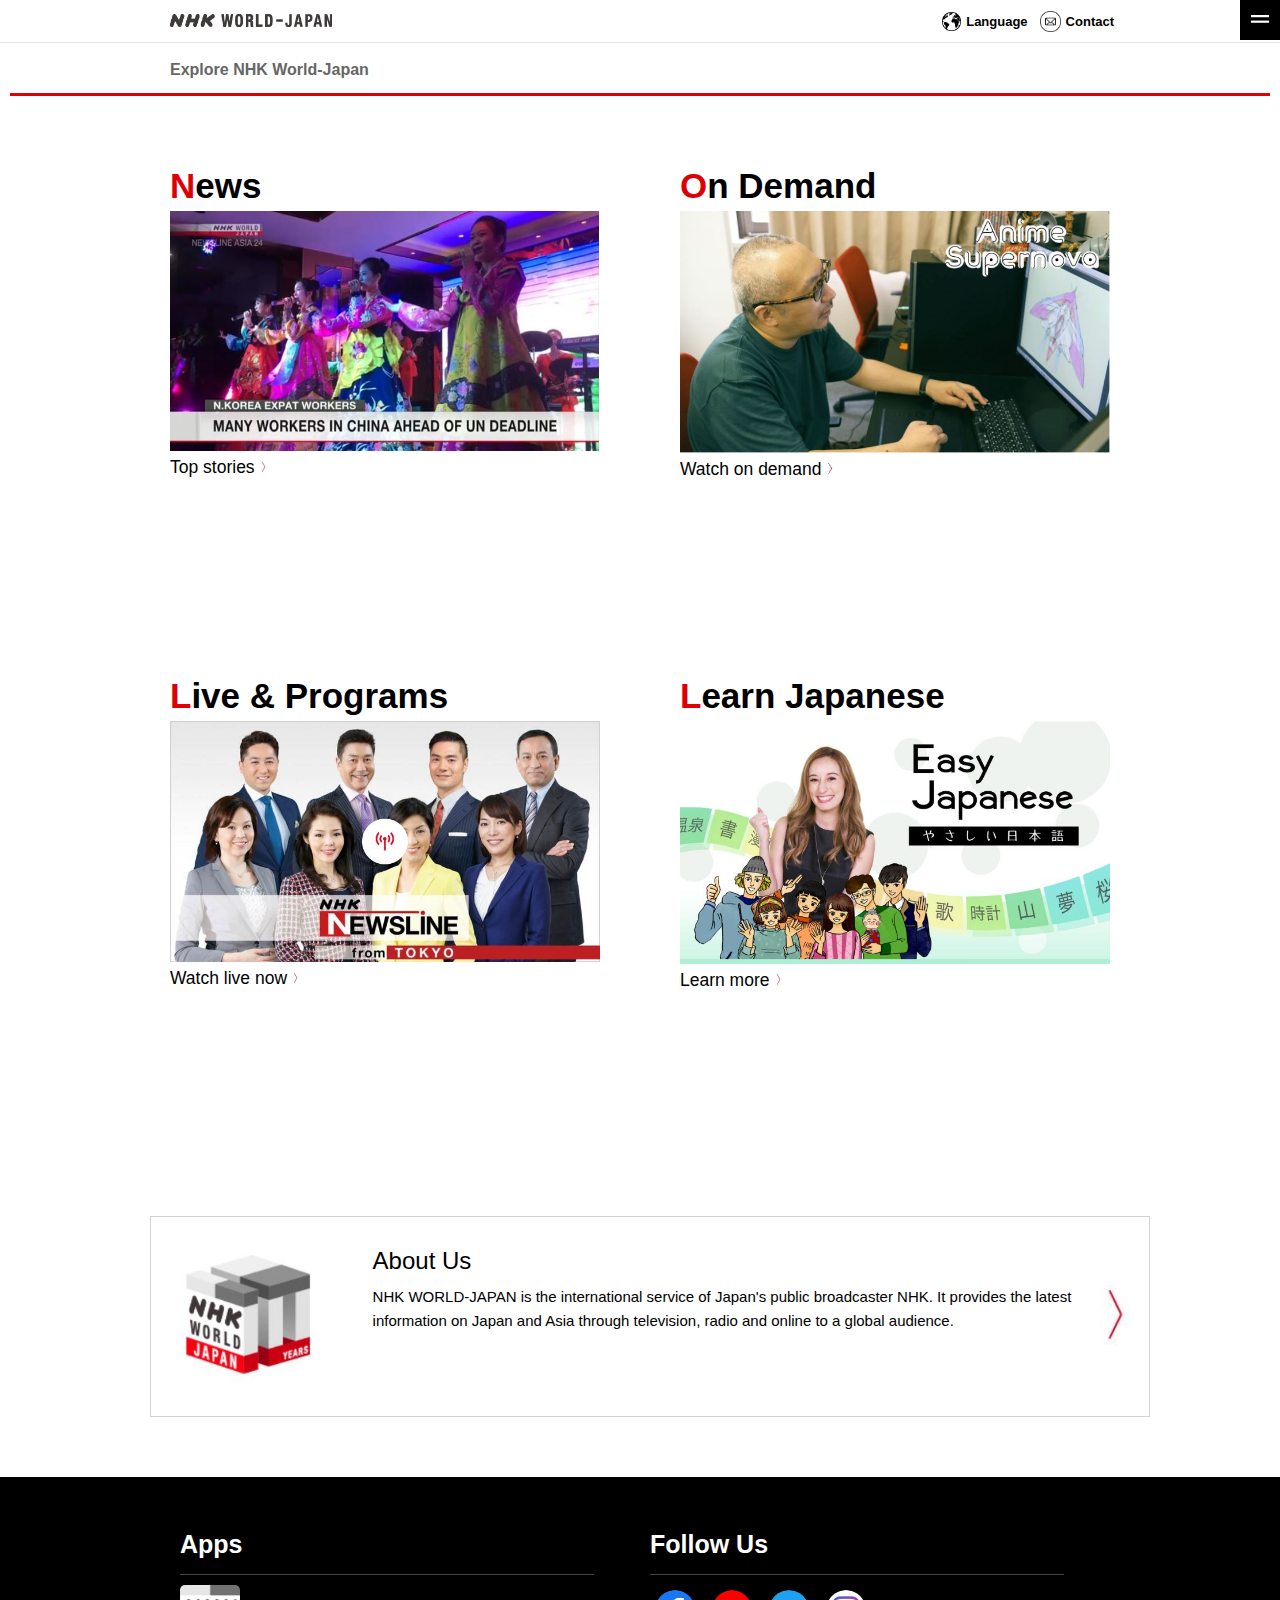
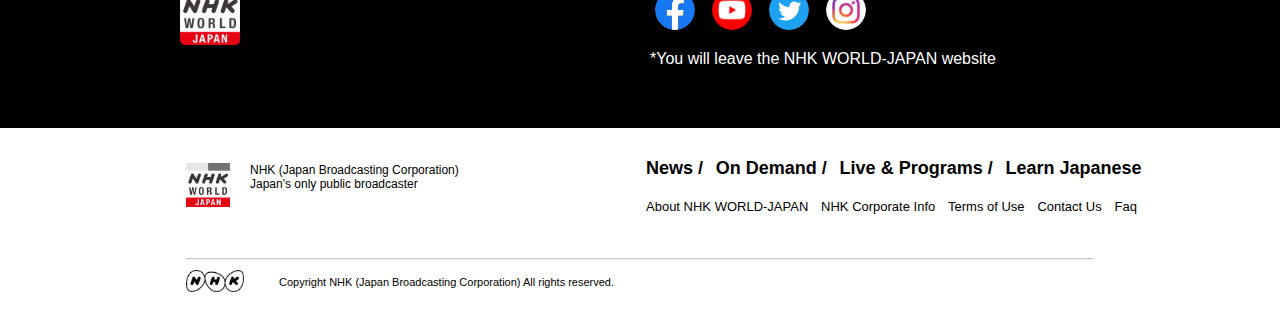
<file: index.html>
<!DOCTYPE html>
<html lang="en">

<head>
    <meta charset="UTF-8">
    <meta name="viewport" content="width=device-width, initial-scale=1.0">
    <meta http-equiv="X-UA-Compatible" content="ie=edge">
    <title>NKH-WORLD-JAPAN Clone Website</title>
    <link rel="stylesheet" href="./assets/style/style.css">
    <link href="https://fonts.googleapis.com/css?family=Roboto&display=swap" rel="stylesheet">

</head>

<body>

    <div class="wrapper">

        <section class="navbar">
           
                <div id="logo"><img src="./assets/imgs/logo.png" alt="nhk logo"></div>
                <div class="navbar-links-container">
                    <div class="navbar-links-wrapper">
                        <a href="#" class="navbar-links__lng-btn"><img src="./assets/imgs/world-icon.png" width="19px" height="19px" class="navbar-links__lng-img" alt="world icon" ><span class="navbar-links__lng-btn-text">Language</span></a>
                        <a href="#" class="navbar-links__lng-btn"><img src="./assets/imgs/email.png" width="21px" height="21px" class="navbar-links__lng-img" alt="email icon"><span class="navbar-links__lng-btn-text">Contact</span></a>
                    </div>
                <a class="navbar-links__menu-btn" href="#" id="open-button"><img src="./assets/imgs/equal.png" width="40px" height="40px" alt="open menu"></a>
            </div>
        </section>

        <div class="dropdown-menu-container hide">
                <div class="dropdown-menu-top">
                    <img src="./assets/imgs/logo.png" class="dropdown-menu-top-logo" alt="logo">
                    <img src="./assets/imgs/cross.svg" class="dropdown-menu-top-exit" alt="cross">
                </div>
                <div class="dropdown-menu-row">
                    <div class="dropdown-menu-column" style="background-color:white;">
                        <h3 class="dropdown-menu-column-header"><span class="red-letter">N</span>ews</h3>
                        <hr class="column-line">
                        <p>Top stories</p>
                        <hr>
                        <p>Backstories</p>
                        <hr>
                        <p>videos</p>
                        <hr>
                        <p>At a glance</p>
                        <hr>
                        <p>Programs</p>
                        <hr>
                    </div>
                    <div class="dropdown-menu-column" style="background-color:white;">
                        <h3 class="dropdown-menu-column-header"><span class="red-letter">O</span>n Demand</h3>
                        <hr>
                        <p>Video</p>
                        <hr>
                        <p>Audio</p>
                        <hr>
                        <p>Programs</p>
                        <hr>
                        <p>Playlist</p>
                        <hr>
                    </div>
                    <div class="dropdown-menu-column" style="background-color:white;">
                        <h3 class="dropdown-menu-column-header"><span class="red-letter">L</span>ive & Programs</h3>
                        <hr>
                        <p class="live-box">TV<img src="./assets/imgs/live.jpeg" alt="live TV" width="60px" height="20px">
                        </p>
                        <hr>
                        <p class="live-box">Radio<img src="./assets/imgs/live.jpeg" alt="live radio" width="60px" height="20px"></p>
                        <hr>
                        <p>Programs</p>
                        <hr>
                        <a href="#" class="about-us-link">
                            <p>About Us</p>
                        </a>
                        <hr>
                    </div>
                    <div class="dropdown-menu-column" style="background-color:white;">
                        <h3 class="dropdown-menu-column-header"><span class="red-letter">L</span>earn Japanese</h3>
                        <hr>
                        <p>Easy Japanese</p>
                        <hr>
                        <P>Easy Travel Japanese</p>
                        <hr>
                        <p>Easy Japanese For Work</p>
                        <hr>
                        <p>Easy Japanese 2015</p>
                        <hr>
                        <p>Weekly News in simple Japanese</p>
                        <hr>
                    </div>
                </div>
            </div>

    <main>

        <!-- Main section with iframes goes here -->
        <section class="main-container">
            <div class="top-container">
                <h2 class="top-container-title"><strong>Explore <span class="top-grid__span">NHK World-Japan</span></strong></h2>
            </div>


            <div class="middle-grid-container">
                <div class="middle-grid-wrapper">
                    <div class="middle-grid-box__single">
                        <h1 class="single-title"><strong><span class="single-title__color">N</span>ews</strong></h1>
                        <!--Anchor Thumbnail-->
                        <a href="https://www3.nhk.or.jp/nhkworld/en/news/" class="single__link-1"><img src="./assets/imgs/news.JPG" class="single-thumbnail" alt="news video"></a>
                        <a href="https://www3.nhk.or.jp/nhkworld/en/news/" class="thumb-footer">Top stories</a><img class="thumb-icon" src="./assets/imgs/thumbicon.JPG" alt="top stories thumb icon">
                    </div>

                    <div class="middle-grid-box__single">
                        <h1 class="single-title"><strong><span class="single-title__color">O</span>n Demand</strong></h1>
                        <!--Anchor Thumbnail-->
                        <a href="https://www3.nhk.or.jp/nhkworld/en/ondemand/video/" class="single__link-2"><img src="./assets/imgs/ondemand.JPG" class="single-thumbnail" alt="on demand video"></a>
                        <a href="https://www3.nhk.or.jp/nhkworld/en/ondemand/video/" class="thumb-footer">Watch on demand</a><img class="thumb-icon" src="./assets/imgs/thumbicon.JPG" alt="Watch on demand thumb icon">
                    </div>

                    <div class="middle-grid-box__single">
                        <h1 class="single-title"><strong><span class="single-title__color">L</span>ive & Programs</strong></h1>
                        <!--Anchor Thumbnail-->
                        <a href="https://www3.nhk.or.jp/nhkworld/en/live/" class="single__link-3"><img src="./assets/imgs/live.JPG" class="single-thumbnail" alt="Live & Programs video"></a>
                        <a href="https://www3.nhk.or.jp/nhkworld/en/live/" class="thumb-footer">Watch live now</a><img class="thumb-icon" src="./assets/imgs/thumbicon.JPG" alt="watch live news thumb icon">
                    </div>

                    <div class="middle-grid-box__single">
                        <h1 class="single-title"><strong><span class="single-title__color">L</span>earn Japanese</strong></h1>
                        <!--Anchor Thumbnail-->
                        <a href="https://www3.nhk.or.jp/nhkworld/en/learnjapanese/" class="single__link-4"><img src="./assets/imgs/learn.JPG" class="single-thumbnail" alt="learn japanese video"></a>
                        <a href="https://www3.nhk.or.jp/nhkworld/en/learnjapanese/" class="thumb-footer">Learn more</a><img class="thumb-icon" src="./assets/imgs/thumbicon.JPG" alt="learn more thumb icon">
                    </div>
                </div>
            </div>


            <div class="bottom-banner-container">

                <div class="bottom-banner">
                    <a href="https://www3.nhk.or.jp/nhkworld/en/about/">
                        <div>
                            <img src="./assets/imgs/3dicon.JPG" class="bottom-banner-img" alt="nhk 3D icon">
                        </div>

                        <div class="banner-text">
                            <p id="banner-bold">About Us</p>
                            <p id="banner-text"><span>NHK WORLD-JAPAN</span> is the international service of Japan's public broadcaster <span>NHK</span>. It provides the latest information on Japan and Asia through television, radio and online to a global audience.</p>
                        </div>
                        <div>
                            <img class="bottom-thumb-icon" src="./assets/imgs/thumbicon.JPG" alt="thumb icon">
                        </div>
                    </a>
                </div>

            </div>

        </section>

    </main>

    <footer>

        <!-- Footer goes here. It's divided in two parts, 
            upper footer in black and lower footer in white-->
            <!--Black footer starts here-->
            <section class="black-footer">


                <div class="black-footer__block">
                 <div class="black-footer__tools">
                  
                  <div class="black-footer__app">
                    <div class="black-footer__heading">
                        Apps

                    </div>
                        <a class="black-footer__icon" href="https://www3.nhk.or.jp/nhkworld/en/app/">
                            <img id="black-footer__nhklogo" src="./assets/imgs/logo-3.png" alt="nhklogo">
                        </a>
                  </div>



                  <div class="black-footer__app">
                   <div class="black-footer__heading">Follow Us</div>
                        <a class="black-footer__icon" href="https://www.facebook.com/nhkworld" target="_blank">
                            <img class="black-footer__socialmedia" src="./assets/imgs/social-facebook.svg" alt="facebook" >
                        </a>
                        <a class="black-footer__icon" href="https://www.youtube.com/user/NHKWorld" target="_blank">
                            <img class="black-footer__socialmedia" src="./assets/imgs/icon-youtube.png" alt="youtube">
                        </a>
                        <a class="black-footer__icon" href="https://twitter.com/NHKWORLD_News" target="_blank">
                            <img class="black-footer__socialmedia" src="./assets/imgs/twitter-logo.svg" alt="twitter">
                        </a>
                        <a class="black-footer__icon" href="https://www.instagram.com/nhkworldjapan/" target="_blank">
                            <img class="black-footer__socialmedia" src="./assets/imgs/icon-instagram.png" alt="instagram">
                        </a>
                        <p id="black-footer__note">*You will leave the NHK WORLD-JAPAN website</p>
                  </div>


                 </div>
                </div>


            </section>
            <!--Black footer ends here-->
            
            <!--Black footer ends here-->

            <div class="white-footer">
                <div class="footer-container">
                    <div class="footer2-nav">
                        <div class="footer2-nav-logo">
                            <div><a href="https://www3.nhk.or.jp/nhkworld/"> <img src="./assets/imgs/logo-3.png" alt="NHK world logo" height="60px;"></a> 
                            </div>
                            <p> NHK (Japan Broadcasting Corporation) <br> Japan's only public broadcaster</p>
                        </div>       
                        <div class="footer2-nav-link">
                            <ul class="footer2-nav-link-a">
                                <li> <a href="https://www3.nhk.or.jp/nhkworld/en/news/ "> News /</a></li>
                                <li><a href="https://www3.nhk.or.jp/nhkworld/en/ondemand/video/">On Demand /</a></li>
                                <li><a href="https://www3.nhk.or.jp/nhkworld/en/live/">Live & Programs /</a></li>
                                <li><a href="https://www3.nhk.or.jp/nhkworld/en/learnjapanese/">Learn Japanese</a></li>
                            </ul>
                            <ul class="footer2-nav-link-b">
                                <li><a href="https://www3.nhk.or.jp/nhkworld/en/about/">About NHK WORLD-JAPAN</a></li>
                                <li><a href="https://www.nhk.or.jp/corporateinfo/">NHK Corporate Info</a></li>
                                <li><a href="https://www3.nhk.or.jp/nhkworld/en/terms/">Terms of Use</a></li>
                                <li><a href="https://www3.nhk.or.jp/nhkworld/en/contact/">Contact Us</a></li>
                                <li><a href="https://www3.nhk.or.jp/nhkworld/en/faq/">Faq</a></li>
                            </ul>
                        </div>
                
                    </div>
            
                    <hr class="white-footer-hr">
                    <div class="footer2-copy-right">
                        <div class="nhk_logo_footer_black">
                            <a href=" https://www.nhk.or.jp/"> <img src="./assets/imgs/nhk_logo_footer_black.png" alt="footer-logo"></a>
                            <p class="copyright">Copyright NHK (Japan Broadcasting Corporation) All rights reserved.</p>
                        </div>
                        
                    </div>

                </div> 
            </div>
    </footer>
</div>
    <script src="./scripts/main.js"></script>

</body>

</html>


<!--

    News
<a href="/nhkworld/en/news/"><div class="c-lang-top-category-selector-list-item-thum-list">
    <div class="c-lang-top-category-selector-list-item-thum-list-item" style="background-image: url(&quot;/nhkworld/upld/thumbnails/en/news/20191121_40_765388_L.jpg&quot;);"></div>
    <div class="c-lang-top-category-selector-list-item-thum-list-item" style="background-image: url(&quot;/nhkworld/upld/thumbnails/en/news/20191121_29_765214_L.jpg&quot;);"></div>
    <div class="c-lang-top-category-selector-list-item-thum-list-item -current" style="background-image: url(&quot;/nhkworld/upld/thumbnails/en/news/20191121_51_765476_L.jpg&quot;);"></div>
    <div class="c-lang-top-category-selector-list-item-thum-list-item" style="background-image: url(&quot;/nhkworld/upld/thumbnails/en/news/20191121_39_765354_L.jpg&quot;);"></div>
    <div class="c-lang-top-category-selector-list-item-thum-list-item" style="background-image: url(&quot;/nhkworld/upld/thumbnails/en/news/20191121_37_765462_L.jpg&quot;);"></div></div></<a>

<div class="c-lang-top-category-selector-list-item-thum-list-item" style="background-image: url(&quot;/nhkworld/upld/thumbnails/en/news/20191121_40_765388_L.jpg&quot;);"></div>
<div class="c-lang-top-category-selector-list-item-thum-list-item" style="background-image: url(&quot;/nhkworld/upld/thumbnails/en/news/20191121_29_765214_L.jpg&quot;);"></div>
<div class="c-lang-top-category-selector-list-item-thum-list-item" style="background-image: url(&quot;/nhkworld/upld/thumbnails/en/news/20191121_51_765476_L.jpg&quot;);"></div>
<div class="c-lang-top-category-selector-list-item-thum-list-item" style="background-image: url(&quot;/nhkworld/upld/thumbnails/en/news/20191121_39_765354_L.jpg&quot;);"></div>
<div class="c-lang-top-category-selector-list-item-thum-list-item -current" style="background-image: url(&quot;/nhkworld/upld/thumbnails/en/news/20191121_37_765462_L.jpg&quot;);"></div>
</a>

On Demand



<a href="/nhkworld/en/ondemand/">
        <div class="c-lang-top-category-selector-list-item-thum-list"><div class="c-lang-top-category-selector-list-item-thum-list-item" style="background-image: url(&quot;/nhkworld/en/ondemand/video/2072023/images/6rqpBaBzMEd8HQ8UhKTjFl9zHUhEVlyt7xttLI9G.jpeg&quot;);"></div>
        <div class="c-lang-top-category-selector-list-item-thum-list-item -current" style="background-image: url(&quot;/nhkworld/en/ondemand/video/2065032/images/HLHMrUPlQFECEjZzhWqgARhE4yeoikiRwi2otM56.jpeg&quot;);"></div>
        <div class="c-lang-top-category-selector-list-item-thum-list-item" style="background-image: url(&quot;/nhkworld/en/ondemand/pickup/225/images/9X9UPaZ2yHqttvDo6SdmWYqqcvkk2hc81kZf9ZyQ.jpeg&quot;);"></div>
        <div class="c-lang-top-category-selector-list-item-thum-list-item" style="background-image: url(&quot;/nhkworld/en/ondemand/video/5003130/images/pvudPkQXorb4u1skJ4kEdrDcMobDbdlZ2rDRdkuu.jpeg&quot;);"></div>
        <div class="c-lang-top-category-selector-list-item-thum-list-item" style="background-image: url(&quot;/nhkworld/en/ondemand/video/9999351/images/na3uAcrHtO2bCF0FWx9Eo5K548KAjqjBJ0ULr4xr.jpeg&quot;);">
        </div> 
</div>
</a>

LIve and 👨‍💻


        Live &amp; Programs
 <a href="/nhkworld/en/live/">
    <div class="c-lang-top-category-selector-list-item-thum-list">
    <div class="c-lang-top-category-selector-list-item-thum-list-item -current" style="background-image: url(&quot;/nhkworld/upld/thumbnails/en/tv/ regular_program/deee7745cb3607e468341fddb81a00c1_large.jpg&quot;);"></div> 
    <div class="c-lang-top-category-selector-icon-tv"></div> 
    </div></a> 
    <a href="/nhkworld/en/live/"><div class="c-lang-top-category-selector-text"><span>Watch live now</span>
    </div>
</a>


Learn Japanese

<a href="/nhkworld/en/learnjapanese/"><div class="c-lang-top-category-selector-list-item-thum-list"><div class="c-lang-top-category-selector-list-item-thum-list-item -current" style="background-image: url(&quot;/nhkworld/common/assets/live/images/lang-top/link_learn_japanese/learn_japanese_image_en.jpg&quot;);">
</div>
</div>
</a>

-->
</file>
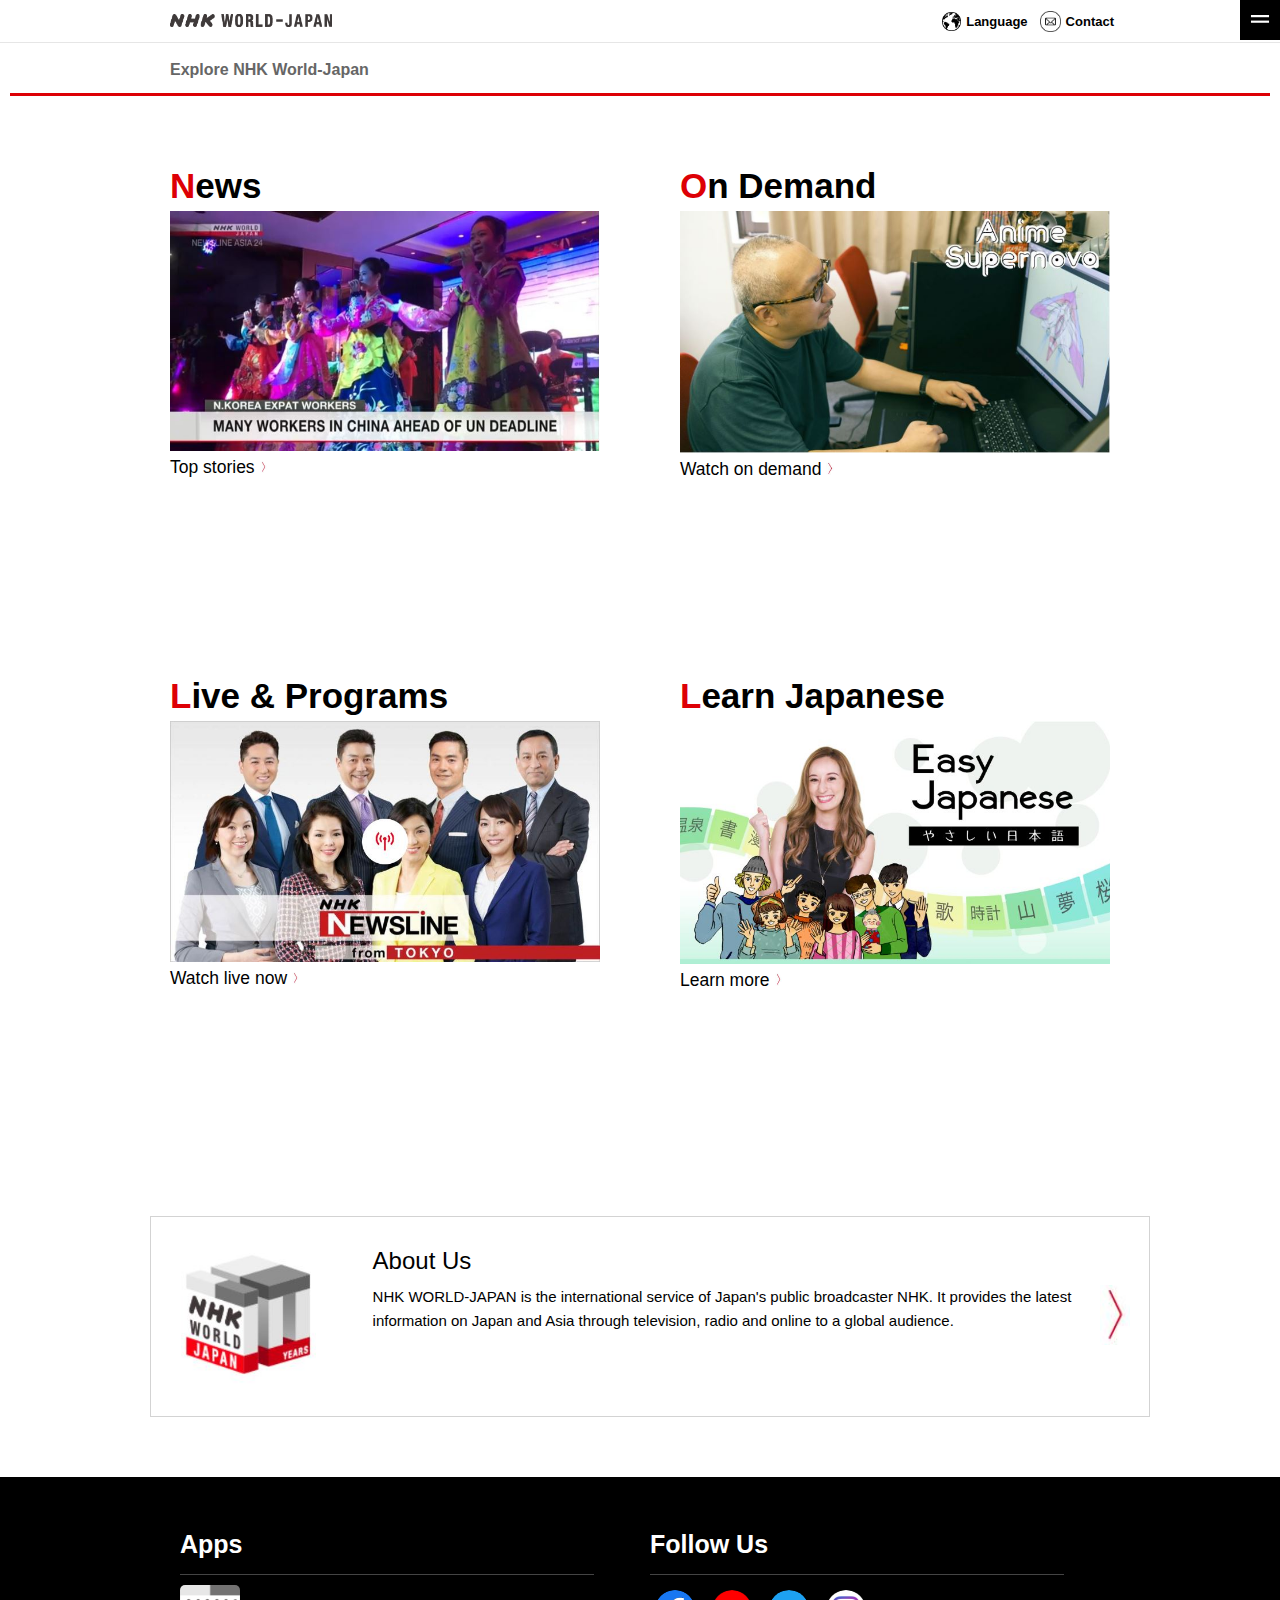
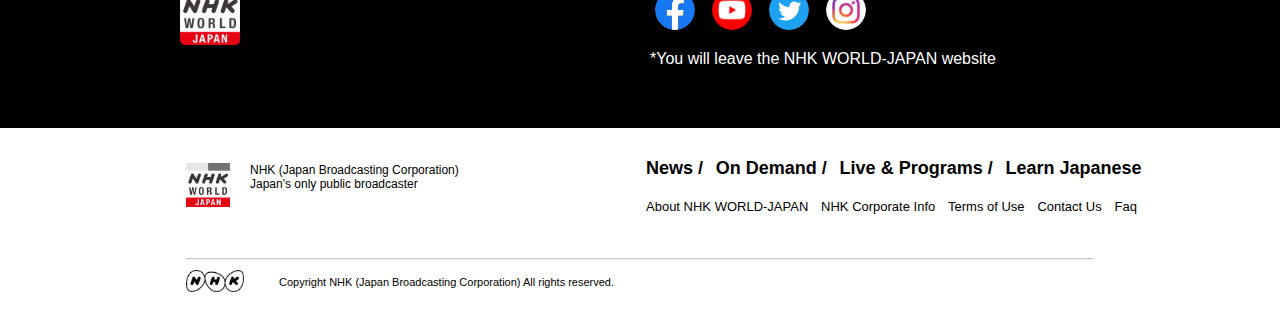
<file: templates/index.html>
<!DOCTYPE html>
<html lang="en">

<head>
    <meta charset="UTF-8">
    <meta name="viewport" content="width=device-width, initial-scale=1.0">
    <meta http-equiv="X-UA-Compatible" content="ie=edge">
    <title>NKH-WORLD-JAPAN Clone Website</title>
    <link rel="stylesheet" href="../assets/style/style.css">
    <link href="https://fonts.googleapis.com/css?family=Roboto&display=swap" rel="stylesheet">

</head>

<body>

        <section class="navbar">
           
                <div id="logo"><img src="../assets/imgs/logo.png"></div>
                <div class="navbar-links-container">
                    <div class="navbar-links-wrapper">
                        <a href="#" class="navbar-links__lng-btn"><img src="../assets/imgs/world-icon.png" width="19px" height="19px" class="navbar-links__lng-img"><span class="navbar-links__lng-btn-text">Language</span></a>
                        <a href="#" class="navbar-links__lng-btn"><img src="../assets/imgs/email.png" width="21px" height="21px" class="navbar-links__lng-img"><span class="navbar-links__lng-btn-text">Contact</span></a>
                    </div>
                <a class="navbar-links__menu-btn" href="#" id="open-button"><img src="../assets/imgs/equal.png" width="40px" height="40px"></a>
            </div>
        </section>

        <div class="dropdown-menu-container hide">
                <div class="dropdown-menu-top">
                    <img src="../assets/imgs/logo.png" class="dropdown-menu-top-logo">
                    <img src="../assets/imgs/cross.svg" class="dropdown-menu-top-exit">
                </div>
                <div class="dropdown-menu-row">
                    <div class="dropdown-menu-column" style="background-color:white;">
                        <h3 class="dropdown-menu-column-header"><span class="red-letter">N</span>ews</h3>
                        <hr class="column-line">
                        <p>Top stories</p>
                        <hr>
                        <p>Backstories</p>
                        <hr>
                        <p>videos</p>
                        <hr>
                        <p>At a glance</p>
                        <hr>
                        <p>Programs</p>
                        <hr>
                    </div>
                    <div class="dropdown-menu-column" style="background-color:white;">
                        <h3 class="dropdown-menu-column-header"><span class="red-letter">O</span>n Demand</h3>
                        <hr>
                        <p>Video</p>
                        <hr>
                        <p>Audio</p>
                        <hr>
                        <p>Programs</p>
                        <hr>
                        <p>Playlist</p>
                        <hr>
                    </div>
                    <div class="dropdown-menu-column" style="background-color:white;">
                        <h3 class="dropdown-menu-column-header"><span class="red-letter">L</span>ive & Programs</h3>
                        <hr>
                        <p class="live-box">TV<img src="../assets/imgs/live.jpeg" alt="live" width="60px" height="20px">
                        </p>
                        <hr>
                        <p class="live-box">Radio<img src="../assets/imgs/live.jpeg" alt="live" width="60px" height="20px"></p>
                        <hr>
                        <p>Programs</p>
                        <hr>
                        <a href="#" class="about-us-link">
                            <p>About Us</p>
                        </a>
                        <hr>
                    </div>
                    <div class="dropdown-menu-column" style="background-color:white;">
                        <h3 class="dropdown-menu-column-header"><span class="red-letter">L</span>earn Japanese</h3>
                        <hr>
                        <p>Easy Japanese</p>
                        <hr>
                        <P>Easy Travel Japanese</p>
                        <hr>
                        <p>Easy Japanese For Work</p>
                        <hr>
                        <p>Easy Japanese 2015</p>
                        <hr>
                        <p>Weekly News in simple Japanese</p>
                        <hr>
                    </div>
                </div>
            </div>

    <main>

        <!-- Main section with iframes goes here -->
        <section class="main-container">
            <div class="top-container">
                <h2 class="top-container-title"><strong>Explore <span class="top-grid__span">NHK World-Japan</span></strong></h2>
            </div>


            <div class="middle-grid-container">
                <div class="middle-grid-wrapper">
                    <div class="middle-grid-box__single">
                        <h1 class="single-title"><strong><span class="single-title__color">N</span>ews</strong></h1>
                        <!--Anchor Thumbnail-->
                        <a href="https://www3.nhk.or.jp/nhkworld/en/news/" class="single__link-1"><img src="../assets/imgs/news.JPG" class="single-thumbnail"></a>
                        <a href="https://www3.nhk.or.jp/nhkworld/en/news/" class="thumb-footer">Top stories</a><img class="thumb-icon" src="../assets/imgs/thumbicon.JPG">
                    </div>

                    <div class="middle-grid-box__single">
                        <h1 class="single-title"><strong><span class="single-title__color">O</span>n Demand</strong></h1>
                        <!--Anchor Thumbnail-->
                        <a href="https://www3.nhk.or.jp/nhkworld/en/ondemand/video/" class="single__link-2"><img src="../assets/imgs/ondemand.JPG" class="single-thumbnail"></a>
                        <a href="https://www3.nhk.or.jp/nhkworld/en/ondemand/video/" class="thumb-footer">Watch on demand</a><img class="thumb-icon" src="../assets/imgs/thumbicon.JPG">
                    </div>

                    <div class="middle-grid-box__single">
                        <h1 class="single-title"><strong><span class="single-title__color">L</span>ive & Programs</strong></h1>
                        <!--Anchor Thumbnail-->
                        <a href="https://www3.nhk.or.jp/nhkworld/en/live/" class="single__link-3"><img src="../assets/imgs/live.JPG" class="single-thumbnail"></a>
                        <a href="https://www3.nhk.or.jp/nhkworld/en/live/" class="thumb-footer">Watch live now</a><img class="thumb-icon" src="../assets/imgs/thumbicon.JPG">
                    </div>

                    <div class="middle-grid-box__single">
                        <h1 class="single-title"><strong><span class="single-title__color">L</span>earn Japanese</strong></h1>
                        <!--Anchor Thumbnail-->
                        <a href="https://www3.nhk.or.jp/nhkworld/en/learnjapanese/" class="single__link-4"><img src="../assets/imgs/learn.JPG" class="single-thumbnail"></a>
                        <a href="https://www3.nhk.or.jp/nhkworld/en/learnjapanese/" class="thumb-footer">Learn more</a><img class="thumb-icon" src="../assets/imgs/thumbicon.JPG">
                    </div>
                </div>
            </div>


            <div class="bottom-banner-container">

                <div class="bottom-banner">
                    <a href="https://www3.nhk.or.jp/nhkworld/en/about/">
                        <div>
                            <img src="../assets/imgs/3dicon.JPG" class="bottom-banner-img">
                        </div>

                        <div class="banner-text">
                            <p id="banner-bold">About Us</p>
                            <p id="banner-text"><span>NHK WORLD-JAPAN</span> is the international service of Japan's public broadcaster <span>NHK</span>. It provides the latest information on Japan and Asia through television, radio and online to a global audience.</p>
                        </div>
                        <div>
                            <img class="bottom-thumb-icon" src="../assets/imgs/thumbicon.JPG">
                        </div>
                    </a>
                </div>

            </div>

        </section>

    </main>

    <footer>

        <!-- Footer goes here. It's divided in two parts, 
            upper footer in black and lower footer in white-->
            <!--Black footer starts here-->
            <section class="black-footer">
                <div class="black-footer__block">
                 <div class="black-footer__tools">
                  <div class="black-footer__app">
                   <div class="black-footer__heading">Apps</div>
                        <a class="black-footer__icon" href="https://www3.nhk.or.jp/nhkworld/en/app/">
                            <img id="black-footer__nhklogo" src="../assets/imgs/logo-3.png" alt="nhklogo">
                        </a>
                  </div>
                  <div class="black-footer__app">
                   <div class="black-footer__heading">Follow Us</div>
                        <a class="black-footer__icon" href="https://www.facebook.com/nhkworld" target="_blank">
                            <img class="black-footer__socialmedia" src="../assets/imgs/social-facebook.svg" alt="facebook" >
                        </a>
                        <a class="black-footer__icon" href="https://www.youtube.com/user/NHKWorld" target="_blank">
                            <img class="black-footer__socialmedia" src="../assets/imgs/icon-youtube.png" alt="youtube">
                        </a>
                        <a class="black-footer__icon" href="https://twitter.com/NHKWORLD_News" target="_blank">
                            <img class="black-footer__socialmedia" src="../assets/imgs/twitter-logo.svg" alt="twitter">
                        </a>
                        <a class="black-footer__icon" href="https://www.instagram.com/nhkworldjapan/" target="_blank">
                            <img class="black-footer__socialmedia" src="../assets/imgs/icon-instagram.png" alt="instagram">
                        </a>
                        <p id="black-footer__note">*You will leave the NHK WORLD-JAPAN website</p>
                  </div>
                 </div>
                </div>
            </section>
            <!--Black footer ends here-->
            
            <!--Black footer ends here-->

            <div class="white-footer">
                <div class="footer-container">
                    <div class="footer2-nav">
                        <div class="footer2-nav-logo">
                            <div><a href="https://www3.nhk.or.jp/nhkworld/"> <img src="../assets/imgs/logo-3.png" alt="NHK world logo" height="60px;"></a> 
                            </div>
                            <p> NHK (Japan Broadcasting Corporation) <br> Japan's only public broadcaster</p>
                        </div>       
                        <div class="footer2-nav-link">
                            <ul class="footer2-nav-link-a">
                                <li> <a href="https://www3.nhk.or.jp/nhkworld/en/news/ "> News /</a></li>
                                <li><a href="https://www3.nhk.or.jp/nhkworld/en/ondemand/video/">On Demand /</a></li>
                                <li><a href="https://www3.nhk.or.jp/nhkworld/en/live/">Live & Programs /</a></li>
                                <li><a href="https://www3.nhk.or.jp/nhkworld/en/learnjapanese/">Learn Japanese</a></li>
                            </ul>
                            <ul class="footer2-nav-link-b">
                                <li><a href="https://www3.nhk.or.jp/nhkworld/en/about/">About NHK WORLD-JAPAN</a></li>
                                <li><a href="https://www.nhk.or.jp/corporateinfo/">NHK Corporate Info</a></li>
                                <li><a href="https://www3.nhk.or.jp/nhkworld/en/terms/">Terms of Use</a></li>
                                <li><a href="https://www3.nhk.or.jp/nhkworld/en/contact/">Contact Us</a></li>
                                <li><a href="https://www3.nhk.or.jp/nhkworld/en/faq/">Faq</a></li>
                            </ul>
                        </div>
                
                    </div>
            
                    <hr class="white-footer-hr">
                    <div class="footer2-copy-right">
                        <div class="nhk_logo_footer_black">
                            <a href=" https://www.nhk.or.jp/"> <img src="../assets/imgs/nhk_logo_footer_black.png" alt="footer-logo"></a>
                            <p class="copyright">Copyright NHK (Japan Broadcasting Corporation) All rights reserved.</p>
                        </div>
                        
                    </div>

                </div> 
            </div>
    </footer>

    <script src="../scripts/main.js"></script>

</body>

</html>


<!--

    News
<a href="/nhkworld/en/news/"><div class="c-lang-top-category-selector-list-item-thum-list">
    <div class="c-lang-top-category-selector-list-item-thum-list-item" style="background-image: url(&quot;/nhkworld/upld/thumbnails/en/news/20191121_40_765388_L.jpg&quot;);"></div>
    <div class="c-lang-top-category-selector-list-item-thum-list-item" style="background-image: url(&quot;/nhkworld/upld/thumbnails/en/news/20191121_29_765214_L.jpg&quot;);"></div>
    <div class="c-lang-top-category-selector-list-item-thum-list-item -current" style="background-image: url(&quot;/nhkworld/upld/thumbnails/en/news/20191121_51_765476_L.jpg&quot;);"></div>
    <div class="c-lang-top-category-selector-list-item-thum-list-item" style="background-image: url(&quot;/nhkworld/upld/thumbnails/en/news/20191121_39_765354_L.jpg&quot;);"></div>
    <div class="c-lang-top-category-selector-list-item-thum-list-item" style="background-image: url(&quot;/nhkworld/upld/thumbnails/en/news/20191121_37_765462_L.jpg&quot;);"></div></div></<a>

<div class="c-lang-top-category-selector-list-item-thum-list-item" style="background-image: url(&quot;/nhkworld/upld/thumbnails/en/news/20191121_40_765388_L.jpg&quot;);"></div>
<div class="c-lang-top-category-selector-list-item-thum-list-item" style="background-image: url(&quot;/nhkworld/upld/thumbnails/en/news/20191121_29_765214_L.jpg&quot;);"></div>
<div class="c-lang-top-category-selector-list-item-thum-list-item" style="background-image: url(&quot;/nhkworld/upld/thumbnails/en/news/20191121_51_765476_L.jpg&quot;);"></div>
<div class="c-lang-top-category-selector-list-item-thum-list-item" style="background-image: url(&quot;/nhkworld/upld/thumbnails/en/news/20191121_39_765354_L.jpg&quot;);"></div>
<div class="c-lang-top-category-selector-list-item-thum-list-item -current" style="background-image: url(&quot;/nhkworld/upld/thumbnails/en/news/20191121_37_765462_L.jpg&quot;);"></div>
</a>

On Demand



<a href="/nhkworld/en/ondemand/">
        <div class="c-lang-top-category-selector-list-item-thum-list"><div class="c-lang-top-category-selector-list-item-thum-list-item" style="background-image: url(&quot;/nhkworld/en/ondemand/video/2072023/images/6rqpBaBzMEd8HQ8UhKTjFl9zHUhEVlyt7xttLI9G.jpeg&quot;);"></div>
        <div class="c-lang-top-category-selector-list-item-thum-list-item -current" style="background-image: url(&quot;/nhkworld/en/ondemand/video/2065032/images/HLHMrUPlQFECEjZzhWqgARhE4yeoikiRwi2otM56.jpeg&quot;);"></div>
        <div class="c-lang-top-category-selector-list-item-thum-list-item" style="background-image: url(&quot;/nhkworld/en/ondemand/pickup/225/images/9X9UPaZ2yHqttvDo6SdmWYqqcvkk2hc81kZf9ZyQ.jpeg&quot;);"></div>
        <div class="c-lang-top-category-selector-list-item-thum-list-item" style="background-image: url(&quot;/nhkworld/en/ondemand/video/5003130/images/pvudPkQXorb4u1skJ4kEdrDcMobDbdlZ2rDRdkuu.jpeg&quot;);"></div>
        <div class="c-lang-top-category-selector-list-item-thum-list-item" style="background-image: url(&quot;/nhkworld/en/ondemand/video/9999351/images/na3uAcrHtO2bCF0FWx9Eo5K548KAjqjBJ0ULr4xr.jpeg&quot;);">
        </div> 
</div>
</a>

LIve and 👨‍💻


        Live &amp; Programs
 <a href="/nhkworld/en/live/">
    <div class="c-lang-top-category-selector-list-item-thum-list">
    <div class="c-lang-top-category-selector-list-item-thum-list-item -current" style="background-image: url(&quot;/nhkworld/upld/thumbnails/en/tv/ regular_program/deee7745cb3607e468341fddb81a00c1_large.jpg&quot;);"></div> 
    <div class="c-lang-top-category-selector-icon-tv"></div> 
    </div></a> 
    <a href="/nhkworld/en/live/"><div class="c-lang-top-category-selector-text"><span>Watch live now</span>
    </div>
</a>


Learn Japanese

<a href="/nhkworld/en/learnjapanese/"><div class="c-lang-top-category-selector-list-item-thum-list"><div class="c-lang-top-category-selector-list-item-thum-list-item -current" style="background-image: url(&quot;/nhkworld/common/assets/live/images/lang-top/link_learn_japanese/learn_japanese_image_en.jpg&quot;);">
</div>
</div>
</a>

-->
</file>
<file: assets/style/style.css>
* {
    margin: 0;
    padding: 0;
    box-sizing: border-box;
    font-family: Helvetica Neue, Helvetica, Roboto, Droid Sans, Arial, Verdana, sans-serif;
}

.wrapper {
    min-height: 100%;
    overflow: hidden;
    position: relative;
}


html {
    font-size: 62.5%;
    scroll-behavior: smooth;
}

@media(max-width: 1250px) {
    html {
        font-size: 56%;
    }
}

@media(max-width: 800px) {
    html {
        font-size: 50%;
    }
}

@media(max-width: 500px) {
    html {
        font-size: 45%;
    }
}

/* NAVBAR */

.navbar {
    display: flex;
    padding-left: 1em;
    border-bottom: 0.1px solid#e6e6e6;
    justify-content: space-between;
    align-items: center;
    width: 100%;
    position: relative;
    padding: 0 0 0 17rem;


}

#logo img {
    width: 16.2rem;
    height: 1.3rem;
}

.navbar-links-container {
    display: flex;
    align-items: center;
    justify-content: center;
  
}

.navbar-links-wrapper {
    padding: 0 12rem 0 0;
    display: flex;
    align-items: center;
}

.navbar-links__lng-btn {
    border: none;
    background: none;
  
}

.navbar-links-wrapper a {
    text-decoration: none;
    color: black;
    display: flex;
    align-items: center;
    justify-content: space-between;
    padding: .6rem;
    font-weight: 700;
    font-size: 1.3rem;
}

.navbar-links-wrapper a img {
    margin-right: .5rem;
}

.explorehead {
    color: #666666;
    font-size: 1em;
    font-weight: 700;
    margin: 1.5rem 0;
    padding-left: 20px;
}

/* DROPDOWN MENU */

.dropdown-menu-container {
    background-color: white;
    height: 110vh;
    width: 100vw;
    z-index: 5;
    margin-top: -5rem;
    position: fixed;
    animation: moveDown 0.5s;
    
}


.dropdown-menu-top {
    display: flex;
    justify-content: space-between;
    height: 10rem;
    align-items: center;
}


.dropdown-menu-top-logo {
    width: 10%;
    height: 10%;
    margin-left: 4.5rem;
}

.dropdown-menu-top-exit {
    width: 3%;
    margin-right: 5rem;
    cursor: pointer;
}

.dropdown-menu-row {
    display: flex;
    flex-wrap: wrap;
    padding: 10rem 4rem;
    background-color: white;
    margin-top: -5rem;
}


.dropdown-menu-column {
    width: 30rem;
    font-size: 16px;
    padding-left: 1.8rem;
    padding-right: 3rem;
    padding-bottom: 5rem;
    padding-top: 6rem;
    line-height: 3.8;
    
}
hr {
    color: lightgray;
    opacity: .6;
}
.dropdown-menu-column-header {
    font-weight: 800;
}
  
  
 
  .row:after {
   margin-top: 5%;
    content: "";
    display: table;
    clear: both;
  }

  .title{
    margin-top: 2%;
    margin-left: 3%;
    margin-bottom: 4%;
  }
  
  .red-letter {
    color: #dd0005;
  }
  
  .live-box {
    display: flex;
    justify-content: space-between;
    align-items: center;
    margin-bottom: -.5rem;
  }
  
  .about-us-link {
    text-decoration: none;
    color: #000000;
    margin-top: .8rem;

  }


  /* DROPDOWN HIDE/SHOW AND ANIMATIONS */
 .hide {
     display: none;
     animation: scale;
     background-color: transparent;


 }

  @-webkit-keyframes moveDown {
    from {top: -50rem;}
    to {top: 1rem;}
    from {opacity: 0;}
    to {opacity: 1;}
    
  }
  
  @keyframes moveDown {
    from {top: -50rem;}
    to {top: 1rem;}
    from {opacity: 0;}
    to {opacity: 1;}
  }



/*MAIN SECTION */

.main-container {
    padding: 1rem;
    width: 100vw;

}

.top-container {
    -webkit-font-smoothing: antialiased;
    border-bottom: 3px solid #dd0005;
    height: 3.5rem;
}

.top-container-title {
    color: #666;
    font-size: 1.6rem;
    font-weight: 700;
    padding: 0 0 0 16rem;
    margin-top: 0.75rem;
}

.top-container__span {
    text-transform: uppercase;
}

.middle-grid-container {
    padding: 5rem 14rem;
}


.middle-grid-wrapper {
    display: grid;
    grid-template-columns: repeat(auto-fit, minmax(42rem, 2fr));
    grid-template-rows: 43rem 43rem;
    -webkit-font-smoothing: antialiased;
    grid-gap: 8rem;
    padding: 2rem 2rem;
}


.single-title,
.single-title__color {
    font-size: 3.5rem;
    margin-bottom: .5rem;
}

.single-title__color {
    color: #dd0005;
}

.single-thumbnail {
    width: 100%;
}

.thumb-footer {
    font-size: 17.5px;
    text-decoration: none;
    color: black;
    margin-left: 0rem;
    margin-top: 1rem;
    position: relative;
}

.thumb-icon {
    height: 1.25rem;
    margin-left: 0.5rem;
    margin-top: 0.75rem;
    background-color: white;
}

.bottom-banner-container {
    margin-top: 4rem;
    text-decoration: none;
    display: flex;
    justify-content: center;
}

.bottom-banner a {
    border: 1px solid lightgrey;
    width: 100rem;
    margin-left: 2rem;
    padding: 2rem;
    display: grid;
    grid-template-columns: 20% 77% 3%;
    grid-gap: 0;
    text-decoration: none;
}

.bottom-banner-img {
    padding: 1rem;
    width: 15.5rem;
    margin-right: 3rem;
}

#banner-bold {
    font-size: 2.4em;
    color: black;
    font-weight: 500;
    margin-top: 1rem;
    padding: 0;
}

.bottom-thumb-icon {
    margin-top: 4.8rem;
    height: 6rem;
    width: 3rem;
    margin-right: 3rem;
}

.banner-text {
    padding: 0 1rem;
}
#banner-text {
    margin-top: 1rem;
    color: black;
    font-size: 1.5rem;
    line-height: 1.6;
}

/*Black footer styles start here*/
* {
    margin: 0;
    padding: 0;
}
.black-footer {
    background-color: black;
    color: white;
    padding: 4.7rem 19rem;
    font-size: 2.5rem;
    font-weight: 700;
    line-height: 1.6;
    margin-top: 5rem;
    width: 100vw;
}
.black-footer__block {
    margin: 0 auto;
    padding: 0 4rem;
}
.black-footer__tools {
    display: flex;
    margin: 0 -60px;
}
.black-footer__app {
    width: 50%;
    padding: 0 1rem;
}

.black-footer__heading {
margin: 0 0 10px;
padding-bottom: 10px;
border-bottom: 1px solid #444;
text-decoration: none;
width: 92%;
}

.black-footer__heading a {
    text-decoration: none;
}



#black-footer__nhklogo {
    border-radius: 5px;
    width: 60px;
    height: 60px;
}
.black-footer__socialmedia {
    border-radius: 50%;
    width: 5rem;
    height: 5rem;
    padding: .5rem;
    
}
.black-footer__icon {
    text-decoration: none;
}

#black-footer__note {
    margin: 0 0 10px;
    font-size: 1.6rem;
    font-weight: normal;

}
/*Black footer styles end here*/


.white-footer{
    background-color:white;
    color: black;
    padding: 1rem 12.6rem;   
}

.footer-container{
    margin: 20px 60px;
}

.footer2-nav {
    display: grid;
    background:white;
    grid-template-columns: 40rem 70rem auto;
    grid-template-rows: 10rem;
}
.footer2-nav-logo {
    display: flex;
    flex-direction:row; 
    align-items: top; 
    color:black;
    font-size: 1.2rem;
    margin-top: .5rem;
}

.footer2-nav-logo a img {
    height: 4.4rem;
    width: 4.4rem;
}
.footer2-nav-logo p {
margin-left:20px ;
    
}

.footer2-nav-link {
    padding: 0 6rem;
}
.footer2-nav-link-a li a{
    text-decoration: none;
    color: black;
    font-weight: 600;
}
.footer2-nav-link-b li a{
    text-decoration: none;
    color: black;
}

.footer2-nav-link-a li{
    display: inline-block;
    font-size: 1.8rem;
    margin: 0px 10px 20px 0px;
    text-decoration: none;
}
.footer2-nav-link-b li{
    font-size: 1.3rem;
    display: inline-block;
    margin: 0px 10px 20px 0px;
}
.white-footer-hr{
    width: 100%;
}

.nhk_logo_footer_black {
   display: flex;
   align-items: center;
   margin: 10px 0px;;
}

.nhk_logo_footer_black img {
    width: 70%;
}

.nhk_logo_footer_black p {
    margin-left: 10px;
}

.copyright{
    font-size: 11px;
    color: black;
}

/*white footer enf here*/



@media(min-width: 1280px) {
    .dropdown-menu-row {
        padding: 14rem 18rem;

    }
}

@media(max-width:1024px) {

    .navbar {
        padding: 0 0 0 2rem;

    }
   
    .dropdown-menu-row {
        padding-top: 45rem;
    }
    .dropdown-menu-column {
        width: 25rem;
        padding: 2rem;
    }

    .top-container-title {
        padding: 0 0 0 1rem;

    }
    .middle-grid-container {
        padding: 1rem;
    }

    
    .black-footer {
        padding: 3.7rem 7rem;

    }
    .white-footer {
        padding: 0;
    }
}

@media(max-width: 768px) {

    .dropdown-menu-container {
        margin-top: -6rem;
    }
    .dropdown-menu-row {
        padding-top: 9rem;
    }
    .dropdown-menu-column {
        width: 43rem;
    }
    .middle-grid-wrapper {
        grid-template-columns: 40rem 40rem;
        grid-template-rows: 33rem 33rem;
        grid-row-gap: 0;
    }

    .footer2-nav {
        grid-template-columns: 30rem 65rem;
    }

    .footer2-nav-link {
        padding: 0 4rem;
    }
}

@media(max-width: 500px) {

    .navbar-links-wrapper {
        padding: 0 5rem 0 0;
        
    }

    .navbar-links__lng-btn img {
        width: 10px;
        height: 10px;
    }

    .dropdown-menu-container {
        overflow-x: hidden;
    }

    .dropdown-menu-top-logo {
        width: 16%;
        height: 16%;

    }

    .dropdown-menu-top-exit {
        width: 8%;
        margin-right: 3rem;

    }
    .dropdown-menu-row {
    padding: 4rem 0;
    }

    .dropdown-menu-column {
        width: 100%;
        line-height: 2.9;
    }

    .middle-grid-wrapper {
        grid-template-columns: 1fr;
        grid-row-gap: 0;
        grid-template-rows: 35rem 35rem;

    }
    .bottom-banner a {
        width: 49rem;
    }

    .bottom-banner-img {
        width: 9.5rem;
    }

    .black-footer {
        padding: 3.7rem 5rem;
    }
    .footer2-nav {
        grid-template-columns: 1fr;
    }

    .footer2-nav-link {
        padding: 0 0rem;
    }
}

@media(max-width: 320px) {
    .navbar {
        padding: 0;
    }

}
</file>
